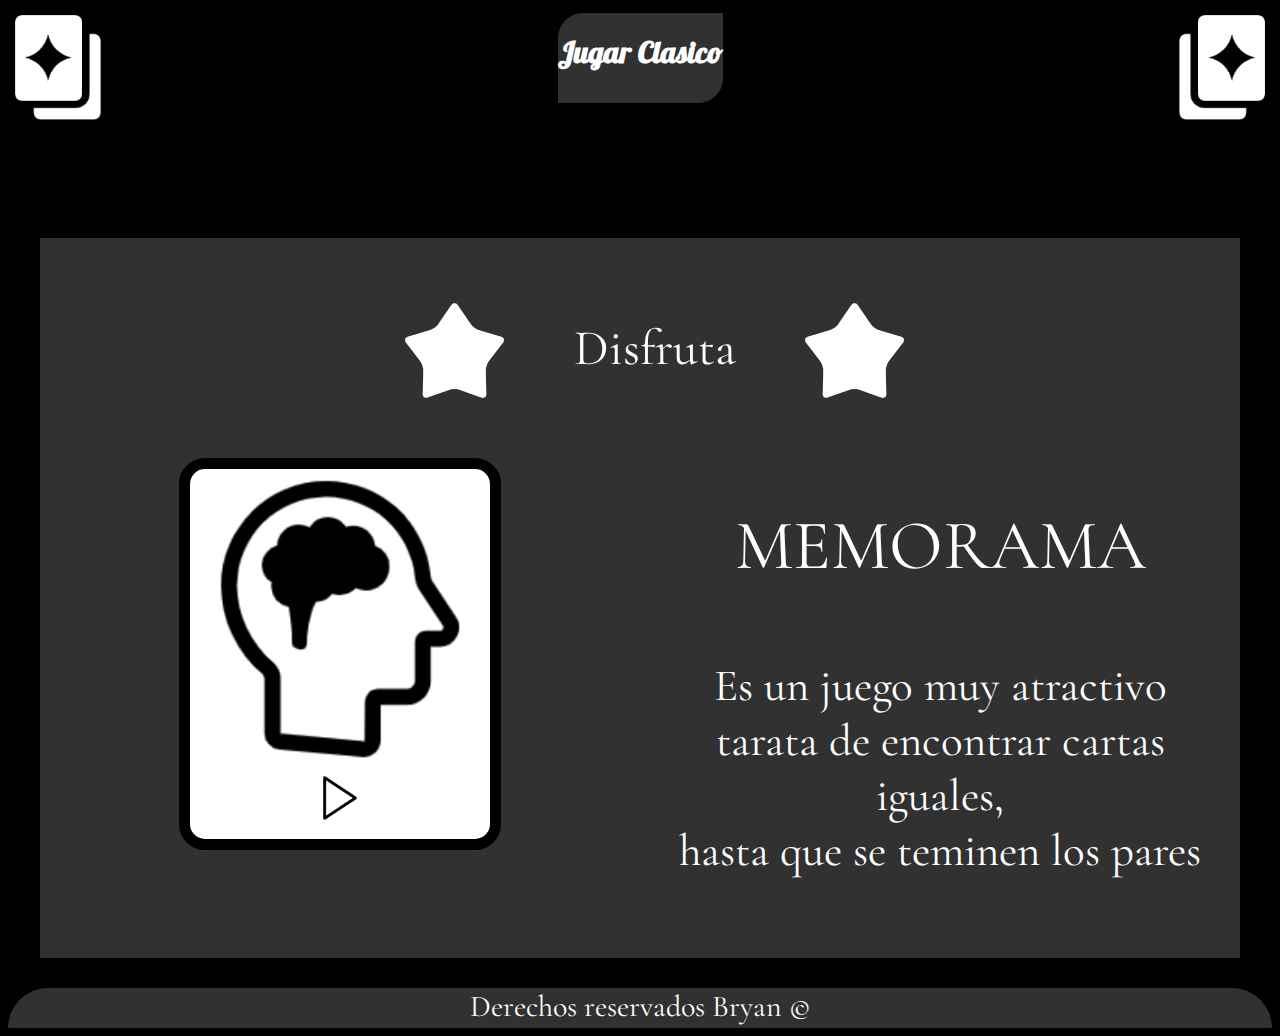
<file: index.html>
<!DOCTYPE html>
<html lang="en">
<head>
  <meta charset="UTF-8">
  <meta name="viewport" content="width=device-width, initial-scale=1.0">
  <meta http-equiv="X-UA-Compatible" content="ie=edge">
    <!--FUENTES-->
    <link rel="preconnect" href="https://fonts.googleapis.com">
    <link rel="preconnect" href="https://fonts.gstatic.com" crossorigin>
    <link href="https://fonts.googleapis.com/css2?family=Lobster&display=swap" rel="stylesheet"> 
    <link rel="preconnect" href="https://fonts.googleapis.com">
    <link rel="preconnect" href="https://fonts.gstatic.com" crossorigin>
    <link href="https://fonts.googleapis.com/css2?family=Cormorant+Garamond:wght@300&display=swap" rel="stylesheet"> 

    <!--CSS-->
    <link rel="stylesheet" href="styles/styles.css">

    <title>Jugar Clasico</title>
</head>
<body>
      <header>
        <div class="header">
            <div class="img-header-izq">
                <img src="img/cartaIzquierda.png" alt=""/>
            </div>
            <div class="titulo">
            <h1>
                Jugar Clasico
            </h1>
            </div>
            <div class="img-header-derecha">
            <img src="img/cartaDerecha.png" alt=""/>
            </div>
        </div>
      </header>
      <main class="info index">
        <div class="main">
          <div class="presentacion">
            <div class="estrella">
              <img src="img/estrella.png" alt=""/>  
            </div>
            <div class="subtitulo">
              <p>
                Disfruta
              </p>
            </div>
            <div class="estrella">
              <img src="img/estrella.png" alt=""/>  
            </div>
          </div>
          <div class="juegos">
            <div class="juego">
              <div class="imagen-juego">
                <div class="cuadro cuadro-S-js">
                  <div class="img1-cuadro">
                    <img src="img/logoMemorama.png" alt=""/>
                  </div>
                  <div class="img2-cuadro">
                    <img src="img/btnJugar.png" alt=""/>
                  </div>
                </div>
              </div>
              <div class="info-juego">
                <div class="titulo-juego">
                  <p>
                    Memorama
                  </p>
                </div> 
                <div class="texto-juego">
                  <p>
                    Es un juego muy atractivo </br>
                    tarata de encontrar cartas iguales,</br>
                    hasta que se teminen los pares </br>
                  </p>
                </div>
              </div>
            </div>
          </div>
        </div>
      </main>
      <footer>
        <div class="texto-footer">
          Derechos reservados Bryan &#169
        </div>
      </footer>
      <!--JS-->
    <script src="js/index.js"></script>
</body>
</html>
</file>
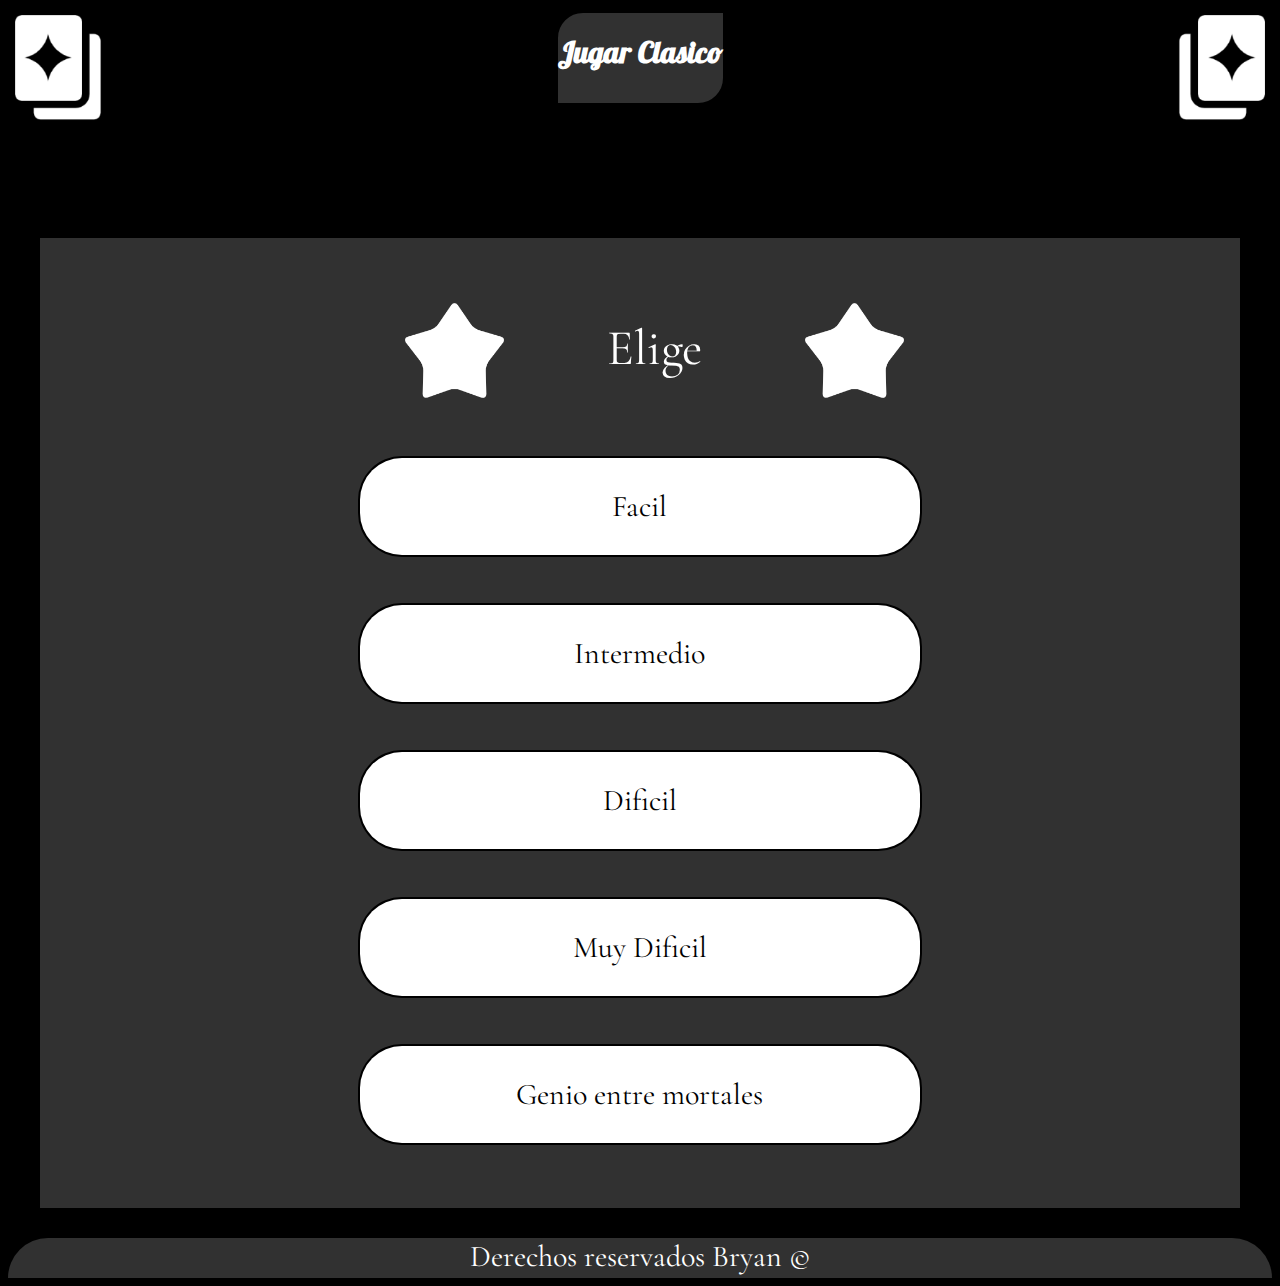
<file: pages/memorama/dificultad.html>
<!DOCTYPE html>
<html lang="en">
<head>
  <meta charset="UTF-8">
  <meta name="viewport" content="width=device-width, initial-scale=1.0">
  <meta http-equiv="X-UA-Compatible" content="ie=edge">
    <!--FUENTES-->
    <link rel="preconnect" href="https://fonts.googleapis.com">
    <link rel="preconnect" href="https://fonts.gstatic.com" crossorigin>
    <link href="https://fonts.googleapis.com/css2?family=Lobster&display=swap" rel="stylesheet"> 
    <link rel="preconnect" href="https://fonts.googleapis.com">
    <link rel="preconnect" href="https://fonts.gstatic.com" crossorigin>
    <link href="https://fonts.googleapis.com/css2?family=Cormorant+Garamond:wght@300&display=swap" rel="stylesheet"> 

    <!--CSS-->
    <link rel="stylesheet" href="../../styles/styles.css">

    <title>Jugar Clasico</title>
</head>
<body>
      <header>
        <div class="header">
            <div class="img-header-izq">
                <img src="../../img/cartaIzquierda.png" alt=""/>
            </div>
            <div class="titulo">
            <h1>
                Jugar Clasico
            </h1>
            </div>
            <div class="img-header-derecha">
            <img src="../../img/cartaDerecha.png" alt=""/>
            </div>
        </div>
      </header>
      <main class="info dificultad">
        <div class="main main-D">
          <div class="presentacion">
            <div class="estrella">
              <img src="../../img/estrella.png" alt=""/>  
            </div>
            <div class="subtitulo">
              <p>
                Elige
              </p>
            </div>
            <div class="estrella">
              <img src="../../img/estrella.png" alt=""/>  
            </div>
          </div>
          <div class="opciones">
            <div class="opciones-elegir opciones-elegir-D">
              <div class="jugar-E jugar-E-1">
                <p>
                  Facil
                </p>
              </div>
              <div class="jugar-E jugar-E-2">
                <p>
                  Intermedio
                </p>
              </div> 
              <div class="jugar-E jugar-E-3">
                <p>
                  Dificil
                </p>
              </div>
              <div class="jugar-E jugar-E-4">
                <p>
                  Muy Dificil
                </p>
              </div>
              <div class="jugar-E jugar-E-5">
                <p>
                  Genio entre mortales
                </p>
              </div>
            </div>
          </div>
        </div>
      </main>
      <footer>
        <div class="texto-footer">
          Derechos reservados Bryan &#169
        </div>
      </footer>
      <!--JS-->
    <script src="../../js/index.js"></script>
</body>
</html>
</file>
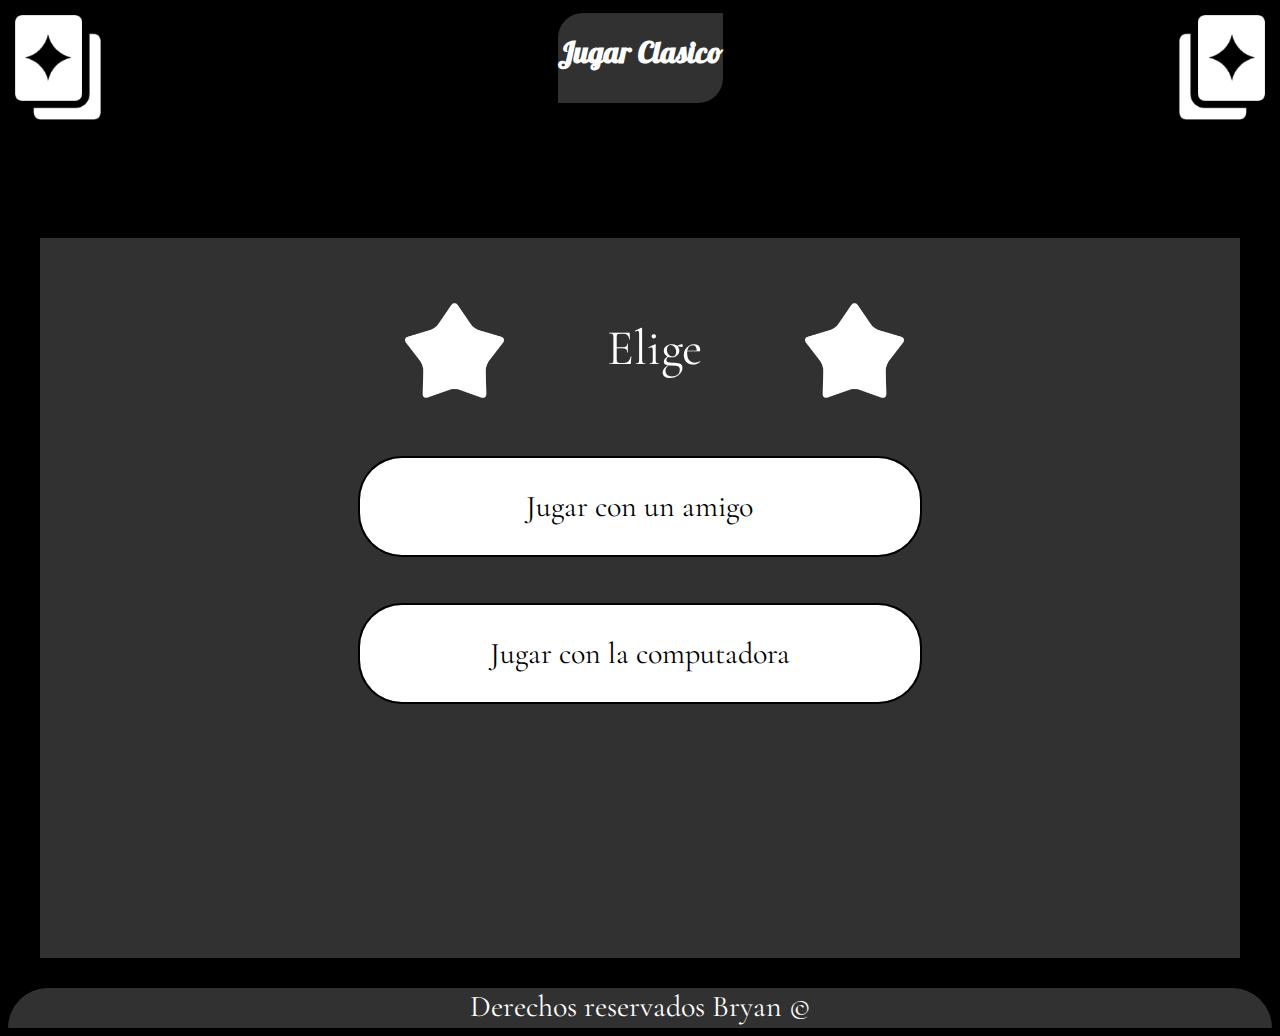
<file: pages/memorama/elJuego.html>
<!DOCTYPE html>
<html lang="en">
<head>
  <meta charset="UTF-8">
  <meta name="viewport" content="width=device-width, initial-scale=1.0">
  <meta http-equiv="X-UA-Compatible" content="ie=edge">
    <!--FUENTES-->
    <link rel="preconnect" href="https://fonts.googleapis.com">
    <link rel="preconnect" href="https://fonts.gstatic.com" crossorigin>
    <link href="https://fonts.googleapis.com/css2?family=Lobster&display=swap" rel="stylesheet"> 
    <link rel="preconnect" href="https://fonts.googleapis.com">
    <link rel="preconnect" href="https://fonts.gstatic.com" crossorigin>
    <link href="https://fonts.googleapis.com/css2?family=Cormorant+Garamond:wght@300&display=swap" rel="stylesheet"> 

    <!--CSS-->
    <link rel="stylesheet" href="../../styles/styles.css">

    <title>Jugar Clasico</title>
</head>
<body>
      <header>
        <div class="header">
            <div class="img-header-izq">
                <img src="../../img/cartaIzquierda.png" alt=""/>
            </div>
            <div class="titulo">
            <h1>
                Jugar Clasico
            </h1>
            </div>
            <div class="img-header-derecha">
            <img src="../../img/cartaDerecha.png" alt=""/>
            </div>
        </div>
      </header>
      <main class="info elJuego">
        <div class="main">
          <div class="presentacion">
            <div class="estrella">
              <img src="../../img/estrella.png" alt=""/>  
            </div>
            <div class="subtitulo">
              <p>
                Elige
              </p>
            </div>
            <div class="estrella">
              <img src="../../img/estrella.png" alt=""/>  
            </div>
          </div>
          <div class="opciones">
            <div class="opciones-elegir">
              <div class="jugar-E jugar-E-1">
                <p>
                  Jugar con un amigo
                </p>
              </div>
              <div class="jugar-E jugar-E-2">
                <p>
                  Jugar con la computadora
                </p>
              </div> 
            </div>
          </div>
        </div>
      </main>
      <footer>
        <div class="texto-footer">
          Derechos reservados Bryan &#169
        </div>
      </footer>
      <!--JS-->
    <script src="../../js/index.js"></script>
</body>
</html>
</file>
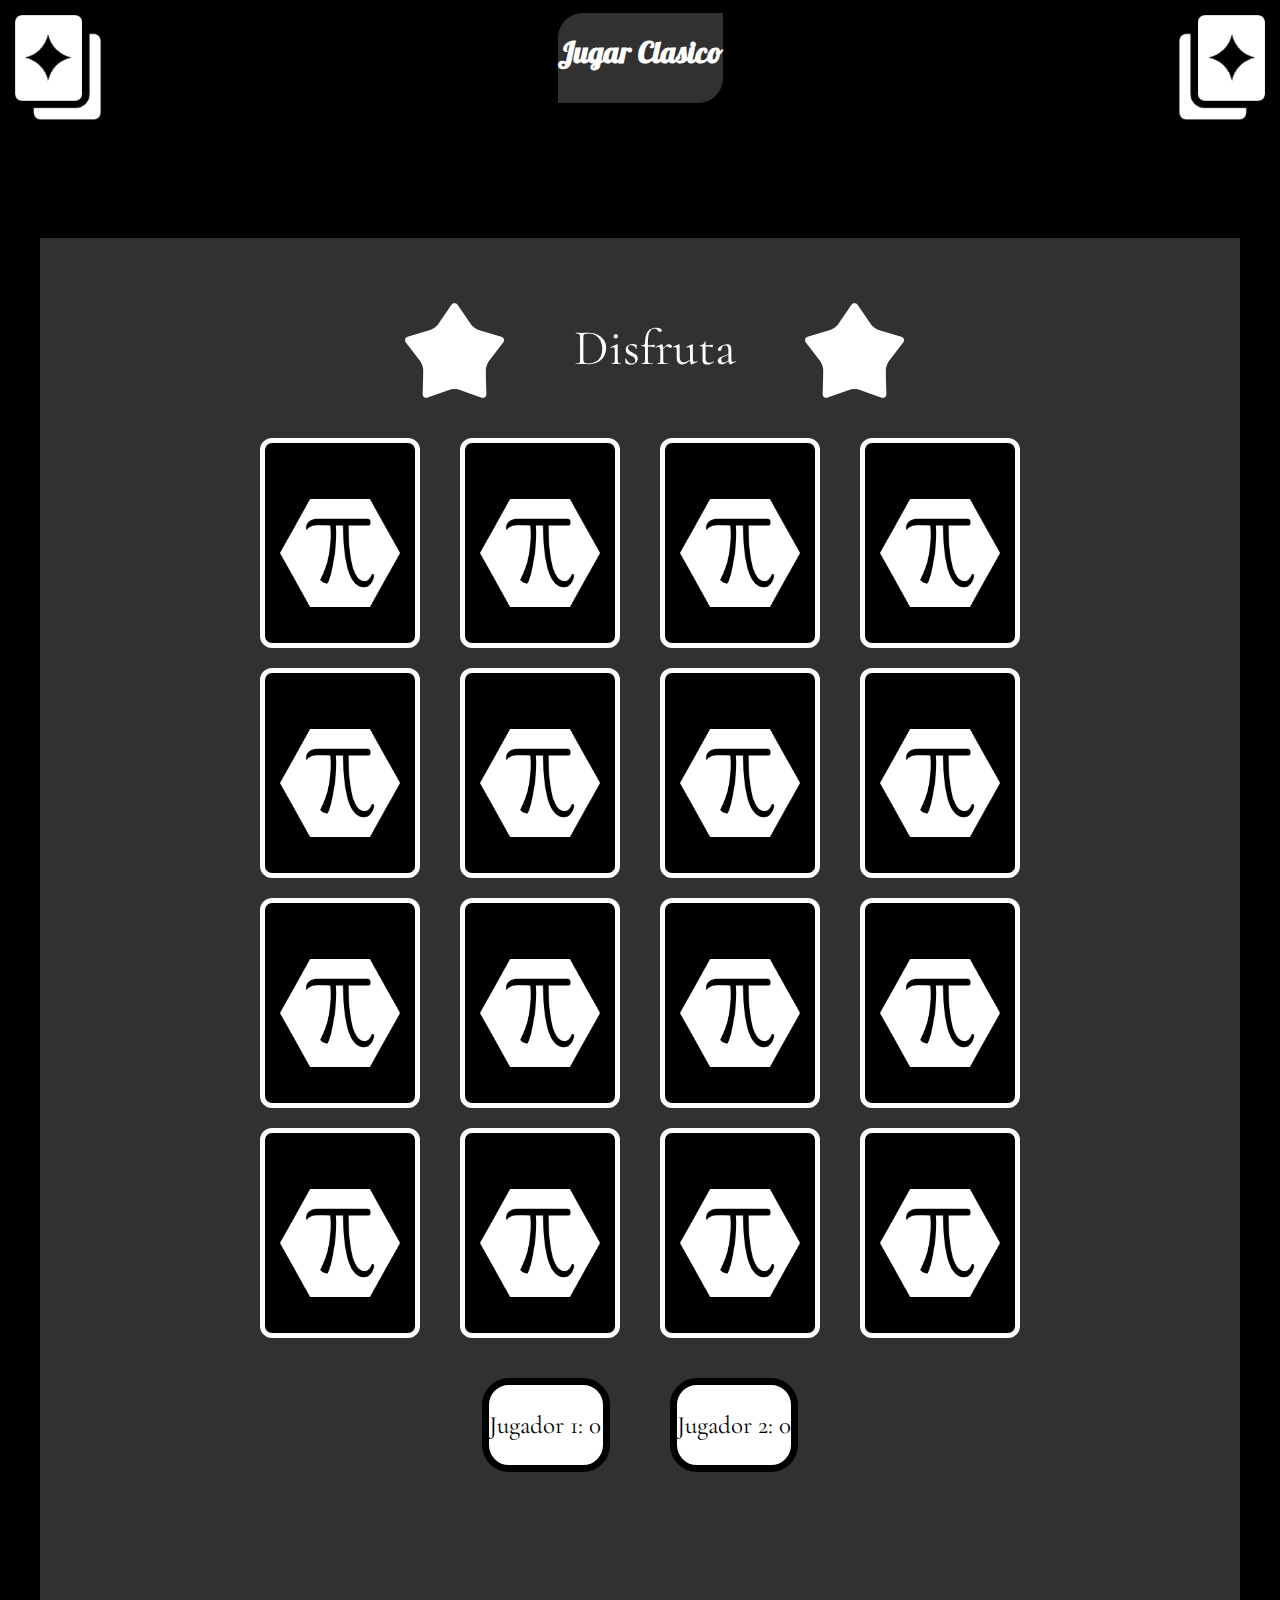
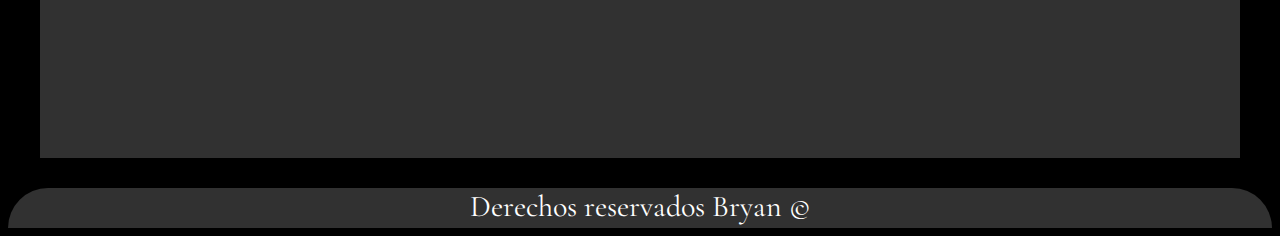
<file: pages/memorama/juego.html>
<!DOCTYPE html>
<html lang="en">
<head>
  <meta charset="UTF-8">
  <meta name="viewport" content="width=device-width, initial-scale=1.0">
  <meta http-equiv="X-UA-Compatible" content="ie=edge">
    <!--FUENTES-->
    <link rel="preconnect" href="https://fonts.googleapis.com">
    <link rel="preconnect" href="https://fonts.gstatic.com" crossorigin>
    <link href="https://fonts.googleapis.com/css2?family=Lobster&display=swap" rel="stylesheet"> 
    <link rel="preconnect" href="https://fonts.googleapis.com">
    <link rel="preconnect" href="https://fonts.gstatic.com" crossorigin>
    <link href="https://fonts.googleapis.com/css2?family=Cormorant+Garamond:wght@300&display=swap" rel="stylesheet"> 

    <!--CSS-->
    <link rel="stylesheet" href="../../styles/styles.css">

    <title>Jugar Clasico</title>
</head>
<body>
      <header>
        <div class="header">
            <div class="img-header-izq">
                <img src="../../img/cartaIzquierda.png" alt=""/>
            </div>
            <div class="titulo">
            <h1>
                Jugar Clasico
            </h1>
            </div>
            <div class="img-header-derecha">
            <img src="../../img/cartaDerecha.png" alt=""/>
            </div>
        </div>
      </header>
      <main class="info juego">
        <div class="main main-J">
          <div class="presentacion">
            <div class="estrella">
              <img src="../../img/estrella.png" alt=""/>  
            </div>
            <div class="subtitulo">
              <p>
                Disfruta
              </p>
            </div>
            <div class="estrella">
              <img src="../../img/estrella.png" alt=""/>  
            </div>
          </div>
          <div class="casillas">
            <div class="casillas-cartas">
              <div class="carta carta-1">
                <div class="fondo-carta">
                  <img src="../../img/PI.png" alt=""/>
                </div>
              </div>
              <div class="carta carta-2">
                <div class="fondo-carta">
                  <img src="../../img/PI.png" alt=""/>
                </div>
              </div>
              <div class="carta carta-3">
                <div class="fondo-carta">
                  <img src="../../img/PI.png" alt=""/>
                </div>
              </div>
              <div class="carta carta-4">
                <div class="fondo-carta ">
                  <img src="../../img/PI.png" alt=""/>
                </div>
              </div>
              <div class="carta carta-5">
                <div class="fondo-carta">
                  <img src="../../img/PI.png" alt=""/>
                </div>
              </div>
              <div class="carta carta-6">
                <div class="fondo-carta">
                  <img src="../../img/PI.png" alt=""/>
                </div>
              </div>
              <div class="carta carta-7">
                <div class="fondo-carta">
                  <img src="../../img/PI.png" alt=""/>
                </div>
              </div>
              <div class="carta carta-8">
                <div class="fondo-carta">
                  <img src="../../img/PI.png" alt=""/>
                </div>
              </div>
              <div class="carta carta-9">
                <div class="fondo-carta">
                  <img src="../../img/PI.png" alt=""/>
                </div>
              </div>
              <div class="carta carta-10">
                <div class="fondo-carta">
                  <img src="../../img/PI.png" alt=""/>
                </div>
              </div>
              <div class="carta carta-11">
                <div class="fondo-carta">
                  <img src="../../img/PI.png" alt=""/>
                </div>
              </div>
              <div class="carta carta-12">
                <div class="fondo-carta">
                  <img src="../../img/PI.png" alt=""/>
                </div>
              </div>
              <div class="carta carta-13">
                <div class="fondo-carta">
                  <img src="../../img/PI.png" alt=""/>
                </div>
              </div>
              <div class="carta carta-14">
                <div class="fondo-carta">
                  <img src="../../img/PI.png" alt=""/>
                </div>
              </div>
              <div class="carta carta-15">
                <div class="fondo-carta">
                  <img src="../../img/PI.png" alt=""/>
                </div>
              </div>
              <div class="carta carta-16">
                <div class="fondo-carta">
                  <img src="../../img/PI.png" alt=""/>
                </div>
              </div>
            </div>
          </div>
          <div class="caja-puntaje">
            <div class="puntajes">
              <div class="puntaje puntaje1">
                <p>
                  Jugador 1: 0
                </p> 
              </div>
              <div class="puntaje puntaje2">
                <p>
                  Jugador 2: 0
                </p>  
              </div>
            </div> 
          </div>
        </div>
      </main>
      <footer>
        <div class="texto-footer">
          Derechos reservados Bryan &#169
        </div>
      </footer>
      <!--JS-->
    <script src="../../js/index.js"></script>
</body>
</html>
</file>
<file: styles/styles.css>
/*SEUDOSELECTORES*/
:root{
    --negro: black;
    --gris: gray;
    --grisOscuro:#313131;
    --blanco:white;
    --fuentePrincipal: 'Lobster', cursive;
    --fuenteSecundaria: 'Cormorant Garamond', serif;
}
/*CONFIGURACIONES INICIALES*/
html{
    font-size: 62.5%;
}

body{
    font-size:16px;
    background-color: var(--negro);
}

/*header*/
header{
    text-align:center;
    max-width:100%;
    height: 20rem;
}

.header{
    display: flex;
    justify-content:space-between;
}

.img-header-izq,
.img-header-derecha{
    width:10rem;
}

.img-header-izq img,
.img-header-derecha img{
    width:10rem;
}

.titulo{
    background-color:var(--grisOscuro);   
    height:6rem;
    border-radius: 30px 0px 30px 0px;
    -moz-border-radius: 30px 0px 30px 0px;
    -webkit-border-radius: 30px 0px 30px 0px;
    border: 5px solid #000000;
    text-align: center;
    padding-bottom: 3rem;
}

.titulo h1{
    font-family: var(--fuentePrincipal);
    font-size: 3rem;
    color: var(--blanco);
}
/*Main*/
/*Presentacion*/
main{
    margin-top: 3rem;    
    padding-bottom: 3rem;
}

.main{
    margin-left:3rem;
    margin-right:3rem;
    width:95%;
    height: 70rem;
    background-color:var(--grisOscuro);   
    margin: 0 auto;
    padding-bottom: 2rem;
}

.presentacion{
    display:flex;
    justify-content: center;
    padding-top:3rem;
    padding-left:3rem;
}
.presentacion .estrella{
    padding-top:3rem;
    width:20rem;
    text-align: center;
}
.presentacion .estrella img{
    display:inline;
}

.presentacion .subtitulo{
    width:20rem;
    text-align: center;
}

.presentacion .subtitulo p{
    font-family:var(--fuenteSecundaria);
    color: var(--blanco);
    font-size: 5rem;
}

/*Juegos*/
.juegos{
}

.juegos .juego{
    display:grid;
    grid-template-columns: 1fr 1fr;
}

.juegos .juego .imagen-juego{
    margin: 0 auto;
}
.juegos .juego .imagen-juego .cuadro{
    background-color: var(--blanco);
    height: 37rem;
    width: 30rem;
    margin:3rem;
    border-radius: 26px 26px 26px 26px;
    -moz-border-radius: 26px 26px 26px 26px;
    -webkit-border-radius: 26px 26px 26px 26px;
    border: 11px solid #000000;
    text-align:center
}

.juegos .juego .imagen-juego .cuadro .img1-cuadro img{
    height: 30rem;
}

.juegos .juego .imagen-juego .cuadro .img2-cuadro img{
    height: 5rem;
}

.juegos .juego .info-juego{
    /*margin: 0 auto;*/
    text-align:center;
    height: 48rem;
    padding: 2rem;
    padding-top: 0.5rem;
}

.juegos .juego .info-juego .titulo-juego p{
    font-family: var(--fuenteSecundaria);
    Color: var(--blanco);
    font-size:7rem;
    text-transform: uppercase;
}

.juegos .juego .info-juego .texto-juego p{
    font-size:4.5rem;
    font-family: var(--fuenteSecundaria);
    Color: var(--blanco);
}

/*Footer*/
footer {
    text-align: center;
}

footer .texto-footer{
    border-radius: 61px 61px 0px 0px;
    -moz-border-radius: 61px 61px 0px 0px;
    -webkit-border-radius: 61px 61px 0px 0px;
    border: 0px solid #313131;
    height:4rem;
    background-color: var(--grisOscuro);
    width:100%;
    font-family: var(--fuenteSecundaria);
    color: var(--blanco);
    font-size: 3rem;
}
/*Diseño para elJuego.html*/

main .main .opciones{
    padding: 2rem;
    text-align: center;
    display: flex;/*SIrve para centrar muy bien*/
    justify-content: center;
}

main .main .opciones .opciones-elegir{
    display:grid;
    grid: 1fr 1fr / 1fr;
    width: 50%;
    gap: 3rem;
}

main .main .opciones .opciones-elegir .jugar-E{
    -webkit-box-shadow: 0px 0px 0px 2px rgba(0,0,0,1);
    -moz-box-shadow: 0px 0px 0px 2px rgba(0,0,0,1);
    box-shadow: 0px 0px 0px 2px rgba(0,0,0,1);
    border-radius: 42px 42px 42px 42px;
    -moz-border-radius: 42px 42px 42px 42px;
    -webkit-border-radius: 42px 42px 42px 42px;
    border: 0px solid var(--grisOscuro);
    margin: 0 auto;
    background-color: var(--blanco);
    margin:1rem;
}

main .main .opciones .opciones-elegir .jugar-E p{
    font-family: var(--fuenteSecundaria);
    font-size: 3rem;
}
/*Pagina Dificultad*/
main .main .opciones .opciones-elegir-D{
    display:grid;
    grid: 1fr 1fr 1fr 1fr 1fr/ 1fr;
    width: 50%;
    gap: 3rem;
}
.main-D{
    height: 95rem;
}
/*Pagina Juego*/
.casillas{
    display:flex;
    justify-content: center;
}

.casillas-cartas{
    display:grid;
    grid: 1fr 1fr / 1fr 1fr 1fr 1fr;
}

.casillas-cartas .carta{
    margin: 1rem 2rem;
    background-color: var(--negro);
    width:15rem;
    height: 15rem;
    text-align:center;
    padding-top: 5rem;
    border-radius: 12px 12px 12px 12px;
    -moz-border-radius: 12px 12px 12px 12px;
    -webkit-border-radius: 12px 12px 12px 12px;
    border: 5px solid #ffffff;
}

.casillas-cartas .carta img{
    height: 12rem;
}

.main-J{
    height: 150rem;
}

/*ANimaciones CSS*/
.juegos .juego .imagen-juego .cuadro:hover{
    -webkit-box-shadow: -1px -1px 56px 0px rgba(255,255,255,1);
    -moz-box-shadow: -1px -1px 56px 0px rgba(255,255,255,1);
    box-shadow: -1px -1px 56px 0px rgba(255,255,255,1);
}


.juegos .juego .imagen-juego .cuadro .img1-cuadro img:hover{
    height: 31rem;
}

.juegos .juego .imagen-juego .cuadro .img2-cuadro img:hover{
    height: 6rem;
}
main .main .opciones .opciones-elegir .jugar-E:hover{
    -webkit-box-shadow: 0px 0px 51px -13px rgba(255,255,255,1);
    -moz-box-shadow: 0px 0px 51px -13px rgba(255,255,255,1);
    box-shadow: 0px 0px 51px -13px rgba(255,255,255,1);
}
/*Estilos de los puntajes*/
.caja-puntaje{
    display:flex;
    justify-content: center;
}

.caja-puntaje .puntajes{
    display: grid;
    grid: 1fr/ 1fr 1fr;
}

.caja-puntaje .puntajes .puntaje{
    margin:3rem;
    height: 7rem;
    background-color:var(--blanco);
    border-radius: 27px 27px 27px 27px;
    -moz-border-radius: 27px 27px 27px 27px;
    -webkit-border-radius: 27px 27px 27px 27px;
    border: 7px solid #000000;
    padding-bottom: 1rem;
}

.caja-puntaje .puntajes .puntaje p{
    color: var(--negro);
    font-size: 2.5rem;
    font-family: var(--fuenteSecundaria);
}

/*CSS NECESARIO PARA EL JS*/
.casillas-cartas .carta-bolteada{
    background-color: var(--blanco);
    border: 1px solid var(--negro);
    padding-bottom: .5rem;
}


.casillas-cartas .carta-bolteada .fondo-carta img{
    width:15rem;
}
</file>
